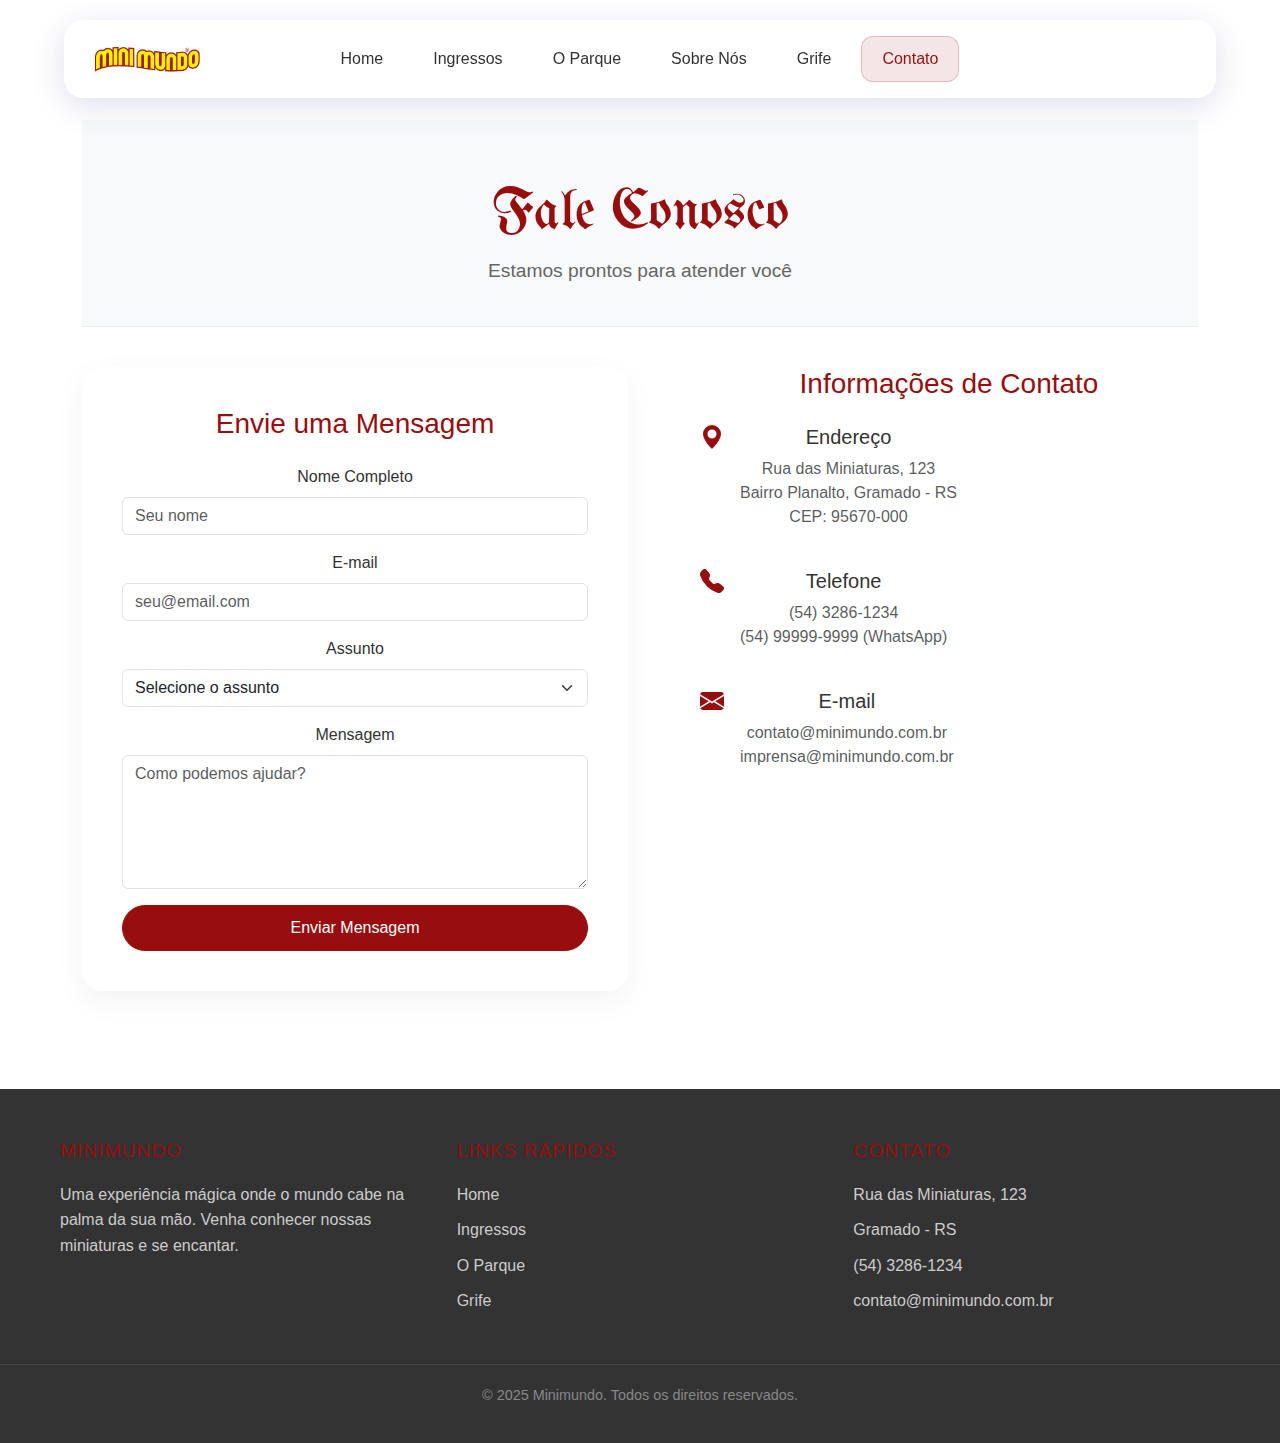
<file: contato.html>
﻿<!DOCTYPE html>
<html lang="pt-BR">
<head>
    <meta charset="UTF-8">
    <meta name="viewport" content="width=device-width, initial-scale=1.0">
    <title>Contato - Minimundo</title>
    <link href="https://cdn.jsdelivr.net/npm/bootstrap@5.3.3/dist/css/bootstrap.min.css" rel="stylesheet" integrity="sha384-QWTKZyjpPEjISv5WaRU9OFeRpok6YctnYmDr5pNlyT2bRjXh0JMhjY6hW+ALEwIH" crossorigin="anonymous">
    <link href="https://fonts.googleapis.com/css2?family=Old+Standard+TT:ital,wght@0,400;0,700;1,400&family=UnifrakturMaguntia&display=swap" rel="stylesheet">
    <link rel="stylesheet" href="styles.css">
</head>
<body>
    <main class="main-content container">
        <div class="page-header">
            <h1>Fale Conosco</h1>
            <p>Estamos prontos para atender você</p>
        </div>

        <div class="row">
            <div class="col-lg-6 mb-5">
                <div class="contact-form-container">
                    <h3 class="mb-4" style="color: #980E0E;">Envie uma Mensagem</h3>
                    <form>
                        <div class="mb-3">
                            <label for="nome" class="form-label">Nome Completo</label>
                            <input type="text" class="form-control" id="nome" placeholder="Seu nome">
                        </div>
                        <div class="mb-3">
                            <label for="email" class="form-label">E-mail</label>
                            <input type="email" class="form-control" id="email" placeholder="seu@email.com">
                        </div>
                        <div class="mb-3">
                            <label for="assunto" class="form-label">Assunto</label>
                            <select class="form-select" id="assunto">
                                <option selected>Selecione o assunto</option>
                                <option value="duvidas">Dúvidas Gerais</option>
                                <option value="ingressos">Ingressos</option>
                                <option value="excursoes">Excursões Escolares</option>
                                <option value="imprensa">Imprensa</option>
                            </select>
                        </div>
                        <div class="mb-3">
                            <label for="mensagem" class="form-label">Mensagem</label>
                            <textarea class="form-control" id="mensagem" rows="5" placeholder="Como podemos ajudar?"></textarea>
                        </div>
                        <button type="submit" class="btn btn-primary-custom w-100">Enviar Mensagem</button>
                    </form>
                </div>
            </div>

            <div class="col-lg-6">
                <div class="ps-lg-5">
                    <h3 class="mb-4" style="color: #980E0E;">Informações de Contato</h3>
                    
                    <div class="d-flex mb-4">
                        <div class="me-3">
                            <svg xmlns="http://www.w3.org/2000/svg" width="24" height="24" fill="#980E0E" class="bi bi-geo-alt-fill" viewBox="0 0 16 16">
                                <path d="M8 16s6-5.686 6-10A6 6 0 0 0 2 6c0 4.314 6 10 6 10zm0-7a3 3 0 1 1 0-6 3 3 0 0 1 0 6z"/>
                            </svg>
                        </div>
                        <div>
                            <h5>Endereço</h5>
                            <p class="text-muted">Rua das Miniaturas, 123<br>Bairro Planalto, Gramado - RS<br>CEP: 95670-000</p>
                        </div>
                    </div>

                    <div class="d-flex mb-4">
                        <div class="me-3">
                            <svg xmlns="http://www.w3.org/2000/svg" width="24" height="24" fill="#980E0E" class="bi bi-telephone-fill" viewBox="0 0 16 16">
                                <path fill-rule="evenodd" d="M1.885.511a1.745 1.745 0 0 1 2.61.163L6.29 2.98c.329.423.445.974.315 1.494l-.547 2.19a.678.678 0 0 0 .178.643l2.457 2.457a.678.678 0 0 0 .644.178l2.189-.547a1.745 1.745 0 0 1 1.494.315l2.306 1.794c.829.645.905 1.87.163 2.611l-1.034 1.034c-.74.74-1.846 1.065-2.877.702a18.634 18.634 0 0 1-7.01-4.42 18.634 18.634 0 0 1-4.42-7.009c-.362-1.03-.037-2.137.703-2.877L1.885.511z"/>
                            </svg>
                        </div>
                        <div>
                            <h5>Telefone</h5>
                            <p class="text-muted">(54) 3286-1234<br>(54) 99999-9999 (WhatsApp)</p>
                        </div>
                    </div>

                    <div class="d-flex mb-4">
                        <div class="me-3">
                            <svg xmlns="http://www.w3.org/2000/svg" width="24" height="24" fill="#980E0E" class="bi bi-envelope-fill" viewBox="0 0 16 16">
                                <path d="M.05 3.555A2 2 0 0 1 2 2h12a2 2 0 0 1 1.95 1.555L8 8.414.05 3.555zM0 4.697v7.104l5.803-3.558L0 4.697zM6.761 8.83l-6.57 4.027A2 2 0 0 0 2 14h12a2 2 0 0 0 1.808-1.144l-6.57-4.027L8 9.586l-1.239-.757zm3.436-.586L16 11.801V4.697l-5.803 3.546z"/>
                            </svg>
                        </div>
                        <div>
                            <h5>E-mail</h5>
                            <p class="text-muted">contato@minimundo.com.br<br>imprensa@minimundo.com.br</p>
                        </div>
                    </div>
                </div>
            </div>
        </div>
    </main>

    <script src="https://cdn.jsdelivr.net/npm/bootstrap@5.3.3/dist/js/bootstrap.bundle.min.js" integrity="sha384-YvpcrYf0tY3lHB60NNkmXc5s9fDVZLESaAA55NDzOxhy9GkcIdslK1eN7N6jIeHz" crossorigin="anonymous"></script>
    <script src="script.js"></script>
</body>
</html>
</file>
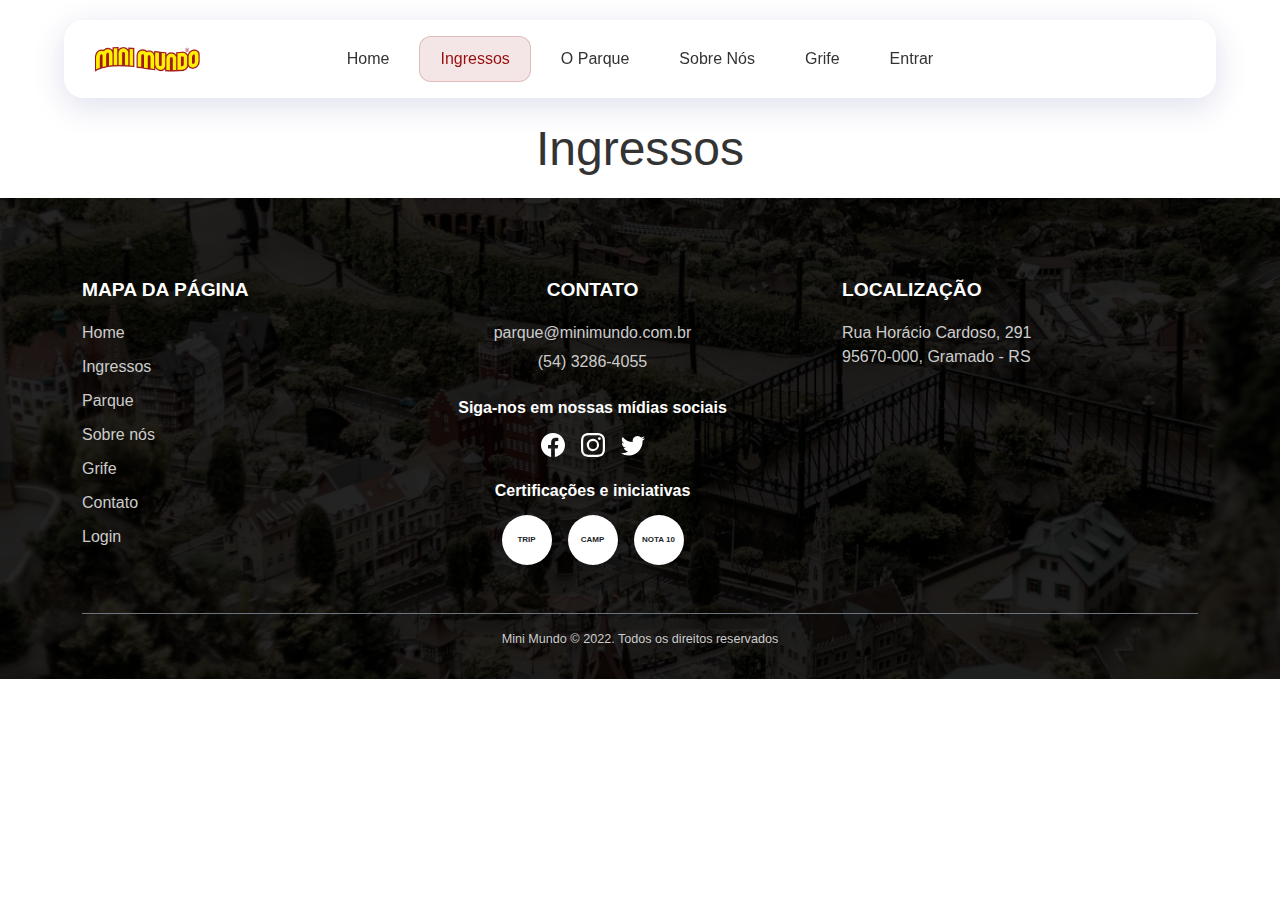
<file: ingressos.html>
﻿<!DOCTYPE html>
<html lang="pt-BR">
<head>
    <meta charset="UTF-8">
    <meta name="viewport" content="width=device-width, initial-scale=1.0">
    <title>Ingressos - Minimundo</title>
    <link href="https://cdn.jsdelivr.net/npm/bootstrap@5.3.3/dist/css/bootstrap.min.css" rel="stylesheet" integrity="sha384-QWTKZyjpPEjISv5WaRU9OFeRpok6YctnYmDr5pNlyT2bRjXh0JMhjY6hW+ALEwIH" crossorigin="anonymous">
    <link rel="stylesheet" href="styles.css">
</head>
<body>
    <main class="main-content container">
        <h1>Ingressos</h1>
    </main>

    <script src="https://cdn.jsdelivr.net/npm/bootstrap@5.3.3/dist/js/bootstrap.bundle.min.js" integrity="sha384-YvpcrYf0tY3lHB60NNkmXc5s9fDVZLESaAA55NDzOxhy9GkcIdslK1eN7N6jIeHz" crossorigin="anonymous"></script>
    <script src="./script/script.js"></script>
</body>
</html>
</file>
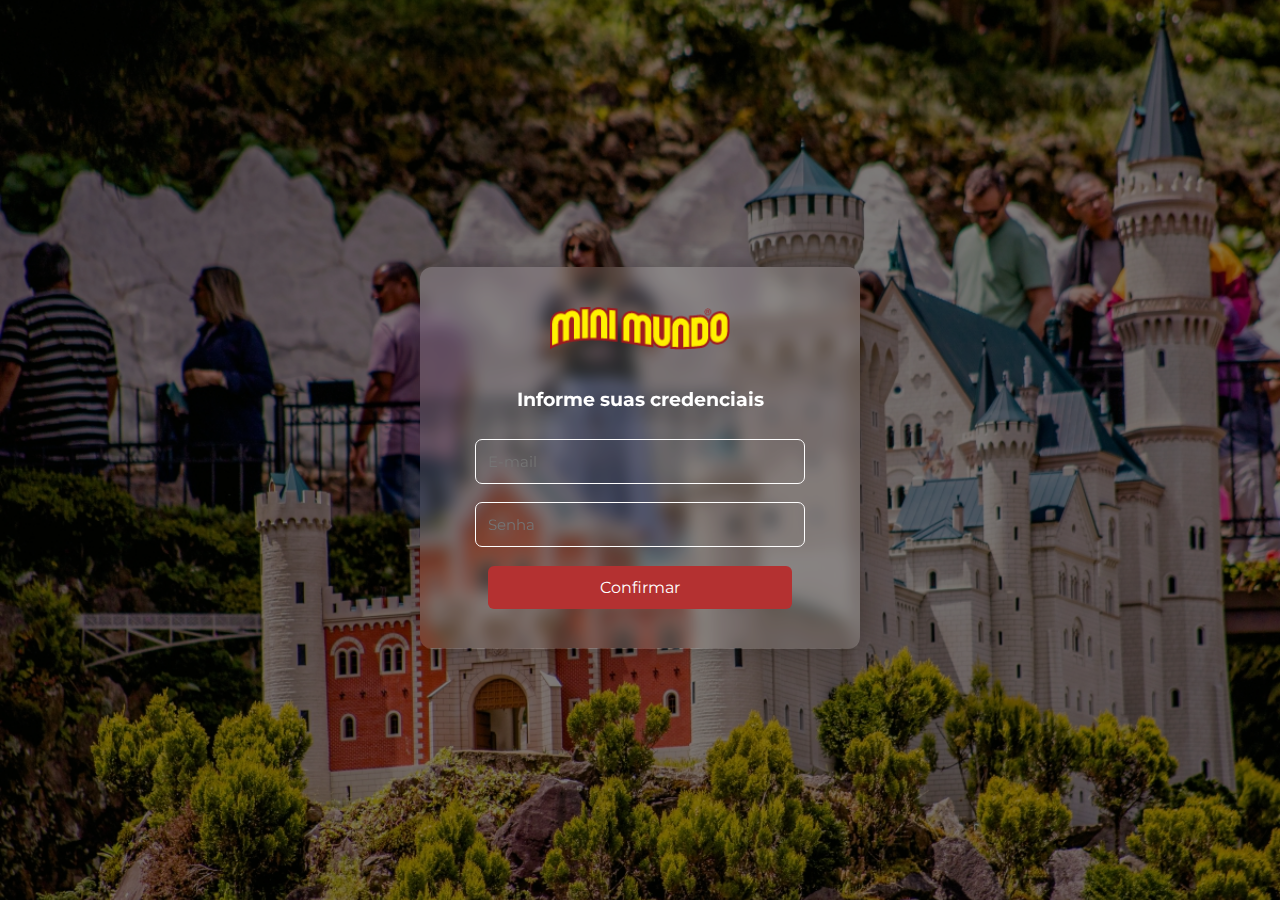
<file: login.html>
<!DOCTYPE html>
<html lang="pt-BR">
<head>
    <meta charset="UTF-8" />
    <meta name="viewport" content="width=device-width, initial-scale=1.0" />

    <link rel="preconnect" href="https://fonts.googleapis.com">
    <link rel="preconnect" href="https://fonts.gstatic.com" crossorigin>
    <link href="https://fonts.googleapis.com/css2?family=Montserrat:ital,wght@0,100..900;1,100..900&display=swap" rel="stylesheet">

    <title>Login - Mini Mundo</title>
    <link rel="stylesheet" href="./styles/loginstyles.css" />
</head>
<body>
    <div class="bg"></div>

    <div class="login-container">
        <div class="login-box">
            <img src="./assets/logo.png" alt="Mini Mundo" class="logo">

            <h3>Informe suas credenciais</h3>

            <form id="loginForm">
                <input type="email" id="email" placeholder="E-mail" required />
                <input type="password" id="senha" placeholder="Senha" required />

                <button type="submit">Confirmar</button>
            </form>
        </div>
    </div>

    <script src="./script/loginscript.js"></script>
</body>
</html>
</file>
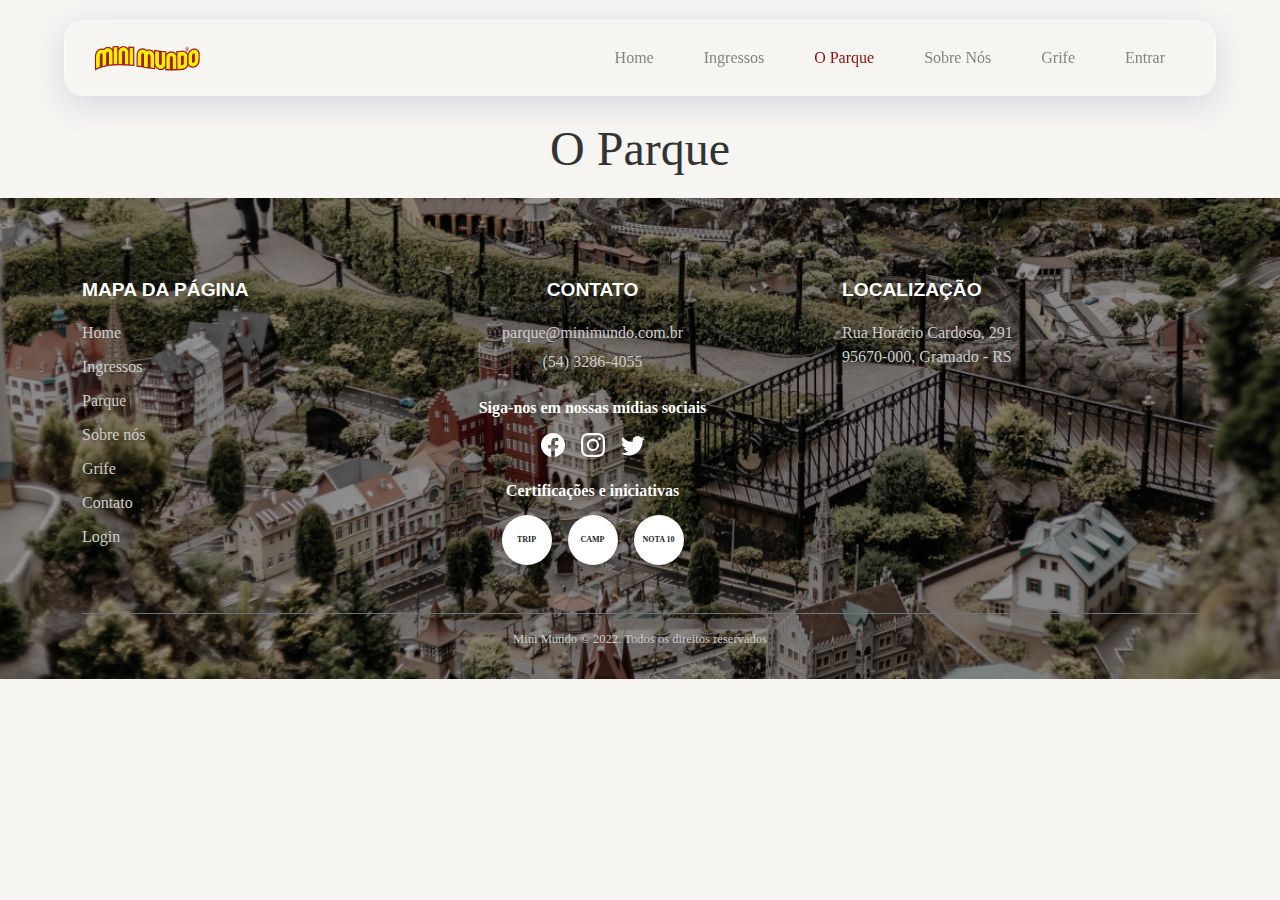
<file: parque.html>
﻿<!DOCTYPE html>
<html lang="pt-BR">
<head>
    <meta charset="UTF-8">
    <meta name="viewport" content="width=device-width, initial-scale=1.0">
    <title>O Parque - Minimundo</title>
    <link href="https://cdn.jsdelivr.net/npm/bootstrap@5.3.3/dist/css/bootstrap.min.css" rel="stylesheet" integrity="sha384-QWTKZyjpPEjISv5WaRU9OFeRpok6YctnYmDr5pNlyT2bRjXh0JMhjY6hW+ALEwIH" crossorigin="anonymous">
    <link rel="stylesheet" href="./styles/styles.css">
</head>
<body>
    <main class="main-content container">
        <h1>O Parque</h1>
    </main>

    <script src="https://cdn.jsdelivr.net/npm/bootstrap@5.3.3/dist/js/bootstrap.bundle.min.js" integrity="sha384-YvpcrYf0tY3lHB60NNkmXc5s9fDVZLESaAA55NDzOxhy9GkcIdslK1eN7N6jIeHz" crossorigin="anonymous"></script>
    <script src="./script/script.js"></script>
</body>
</html>
</file>
<file: styles.css>
* {
    margin: 0;
    padding: 0;
    box-sizing: border-box;
}

body {
    font-family: 'Segoe UI', Tahoma, Geneva, Verdana, sans-serif;
    min-height: 100vh;
    background: #ffffff;
    color: #333;
}

/* Navbar flutuante com efeito vítreo */
.navbar {
    position: fixed;
    top: 20px;
    left: 50%;
    transform: translateX(-50%);
    width: 90%;
    max-width: 1200px;
    z-index: 1000;
    
    /* Efeito vítreo (glassmorphism) */
    background: rgba(255, 255, 255, 0.7);
    backdrop-filter: blur(10px);
    -webkit-backdrop-filter: blur(10px);
    
    /* Bordas arredondadas */
    border-radius: 20px;
    border: 1px solid rgba(255, 255, 255, 0.5);
    
    /* Sombra suave */
    box-shadow: 0 8px 32px 0 rgba(31, 38, 135, 0.15);
    
    padding: 15px 30px;
}

.nav-content {
    /* Grid layout para centralizar o menu */
    display: grid;
    grid-template-columns: 1fr auto 1fr;
    align-items: center;
    width: 100%;
}

.nav-logo {
    display: flex;
    align-items: center;
    text-decoration: none;
    justify-self: start;
}

.nav-logo img {
    height: 25px;
    width: auto;
}

.nav-menu {
    grid-column: 2;
    display: flex;
    list-style: none;
    gap: 10px;
    margin: 0;
    padding: 0;
    align-items: center;
}

.nav-menu li a {
    display: block;
    padding: 10px 20px;
    color: #333;
    text-decoration: none;
    border-radius: 12px;
    transition: all 0.3s ease;
    font-weight: 500;
}

/* Hover vermelho vinho */
.nav-menu li a:hover {
    background: transparent;
    color: #980E0E; /* Vermelho vinho vibrante */
    text-shadow: 0 0 1px rgba(152, 14, 14, 0.2);
    transform: translateY(-2px);
}

.nav-menu li a.active {
    background: rgba(152, 14, 14, 0.1);
    color: #980E0E;
    border: 1px solid rgba(152, 14, 14, 0.2);
}

/* Hero Section para Home - Gradiente */
.hero-background {
    height: 100vh;
    width: 100%;
    background: linear-gradient(to bottom, rgba(255,255,255,0) 60%, #ffffff 100%), url('assets/palacio.png');
    background-size: cover;
    background-position: center;
    position: absolute;
    top: 0;
    left: 0;
    z-index: -1;
}

/* Conteúdo principal */
.main-content {
    padding-top: 120px;
    text-align: center;
    color: #333;
}

.main-content h1 {
    font-size: 48px;
    margin-bottom: 20px;
}

/* Seções da Home */
.home-content {
    position: relative;
    margin-top: 100vh;
    width: 100%;
    z-index: 1;
}

.white-spacer {
    height: 50vh;
    background-color: #ffffff;
    width: 100%;
    display: flex;
    justify-content: center;
    align-items: center;
}

.history-content {
    display: flex;
    flex-direction: column;
    align-items: center;
    gap: 20px;
    text-align: center;
}

.history-title {
    color: #980E0E;
    font-size: 18px;
    font-weight: bold;
    letter-spacing: 1px;
}

.history-image {
    max-width: 450px;
    height: auto;
}

.cta-button {
    background-color: #980E0E;
    color: white;
    padding: 10px 20px;
    border-radius: 15px;
    text-decoration: none;
    font-weight: bold;
    font-family: 'Times New Roman', Times, serif;
    transition: transform 0.3s ease, box-shadow 0.3s ease;
}

.cta-button:hover {
    transform: translateY(-2px);
    box-shadow: 0 4px 10px rgba(152, 14, 14, 0.3);
    color: white;
}

.wine-section {
    height: 50vh;
    background-color: #980E0E;
    width: 100%;
    display: flex;
    justify-content: center;
    align-items: center;
}

.attractions-content {
    display: flex;
    flex-direction: column;
    align-items: center;
    gap: 20px;
    width: 100%;
    max-width: 800px;
    padding: 0 20px;
}

.attractions-title {
    color: white;
    font-size: 24px;
    font-weight: bold;
    text-transform: uppercase;
    letter-spacing: 1px;
    text-align: center;
    margin-bottom: 20px;
}

/* Swiper Customization */
.swiper {
    width: 100%;
    padding-top: 20px;
    padding-bottom: 20px;
}

.swiper-slide {
    background-position: center;
    background-size: cover;
    width: 300px;
    height: 300px;
}

.swiper-slide img {
    display: block;
    width: 100%;
    height: 100%;
    object-fit: cover;
    border-radius: 15px;
}

/* Seção Jornal */
.newspaper-section {
    background-color: #ffffff;
    padding: 80px 0;
    width: 100%;
    display: flex;
    justify-content: center;
}

.newspaper-content {
    width: 100%;
    max-width: 1000px;
    padding: 0 30px;
    display: flex;
    justify-content: space-between;
    align-items: center;
    gap: 50px;
}

.newspaper-left {
    display: flex;
    flex-direction: column;
    align-items: flex-start;
    max-width: 50%;
    gap: 20px;
}

.newspaper-right {
    position: relative;
    width: 300px;
    height: 400px;
}

.newspaper-img {
    position: absolute;
    width: 100%;
    height: auto;
    box-shadow: 0 10px 20px rgba(0,0,0,0.2);
    border-radius: 5px;
    transition: transform 0.3s ease;
}

.img-1 {
    top: 0;
    left: 0;
    z-index: 1;
    transform: rotate(-5deg);
}

.img-2 {
    top: 20px;
    left: 20px;
    z-index: 2;
    transform: rotate(0deg);
}

.img-3 {
    top: 40px;
    left: 40px;
    z-index: 3;
    transform: rotate(5deg);
}

.newspaper-right:hover .img-1 {
    transform: rotate(-15deg) translateX(-20px);
}

.newspaper-right:hover .img-3 {
    transform: rotate(15deg) translateX(20px);
}

.newspaper-title {
    color: #000000;
    font-family: 'UnifrakturMaguntia', cursive;
    font-size: 48px;
    font-weight: normal;
    margin-bottom: 0;
    letter-spacing: 2px;
}

.newspaper-text {
    color: #000000;
    font-family: 'Old Standard TT', serif;
    font-size: 22px;
    line-height: 1.6;
}

/* Responsivo */
@media (max-width: 768px) {
    .newspaper-content {
        flex-direction: column;
        text-align: center;
    }
    
    .newspaper-left {
        align-items: center;
        max-width: 100%;
        margin-bottom: 50px;
    }
    
    .newspaper-right {
        width: 250px;
        height: 350px;
    }
    .navbar {
        width: 95%;
        padding: 10px 15px;
    }
    
    .nav-content {
        display: flex;
        flex-direction: column;
        gap: 15px;
    }
    
    .nav-menu {
        flex-wrap: wrap;
        justify-content: center;
        gap: 8px;
    }
    
    .nav-menu li a {
        padding: 8px 15px;
        font-size: 14px;
    }
    
    .main-content h1 {
        font-size: 32px;
    }
}

/* Footer */
.footer {
    background-color: #333;
    color: white;
    padding: 50px 0 20px;
    margin-top: 50px;
}

.footer-content {
    display: grid;
    grid-template-columns: repeat(auto-fit, minmax(250px, 1fr));
    gap: 30px;
    max-width: 1200px;
    margin: 0 auto;
    padding: 0 20px;
}

.footer-section h3 {
    color: #980E0E;
    margin-bottom: 20px;
    font-size: 1.2rem;
    text-transform: uppercase;
    letter-spacing: 1px;
}

.footer-section p, .footer-section a {
    color: #ccc;
    text-decoration: none;
    line-height: 1.6;
    display: block;
    margin-bottom: 10px;
    transition: color 0.3s;
}

.footer-section a:hover {
    color: #980E0E;
}

.footer-bottom {
    text-align: center;
    margin-top: 40px;
    padding-top: 20px;
    border-top: 1px solid #444;
    color: #888;
    font-size: 0.9rem;
}

/* Page Headers */
.page-header {
    background-color: #f8f9fa;
    padding: 60px 0 40px;
    margin-bottom: 40px;
    text-align: center;
    border-bottom: 1px solid #e9ecef;
}

.page-header h1 {
    color: #980E0E;
    font-family: 'UnifrakturMaguntia', cursive;
    font-size: 3.5rem;
    margin-bottom: 10px;
}

.page-header p {
    color: #666;
    font-size: 1.2rem;
    max-width: 600px;
    margin: 0 auto;
}

/* Cards Customizados */
.custom-card {
    border: none;
    border-radius: 15px;
    box-shadow: 0 5px 15px rgba(0,0,0,0.05);
    transition: transform 0.3s, box-shadow 0.3s;
    overflow: hidden;
    height: 100%;
    background: white;
}

.custom-card:hover {
    transform: translateY(-5px);
    box-shadow: 0 10px 25px rgba(0,0,0,0.1);
}

.custom-card img {
    height: 200px;
    object-fit: cover;
    width: 100%;
}

.card-body {
    padding: 25px;
}

.card-title {
    color: #333;
    font-weight: bold;
    margin-bottom: 15px;
}

.price-tag {
    color: #980E0E;
    font-size: 2rem;
    font-weight: bold;
    margin: 15px 0;
}

/* Grid de Produtos */
.product-grid {
    display: grid;
    grid-template-columns: repeat(auto-fill, minmax(250px, 1fr));
    gap: 30px;
    margin-bottom: 50px;
}

/* Formulário de Contato */
.contact-form-container {
    background: white;
    padding: 40px;
    border-radius: 20px;
    box-shadow: 0 10px 30px rgba(0,0,0,0.05);
}

.form-control:focus {
    border-color: #980E0E;
    box-shadow: 0 0 0 0.25rem rgba(152, 14, 14, 0.25);
}

.btn-primary-custom {
    background-color: #980E0E;
    border-color: #980E0E;
    color: white;
    padding: 10px 30px;
    border-radius: 25px;
    transition: all 0.3s;
}

.btn-primary-custom:hover {
    background-color: #7a0b0b;
    border-color: #7a0b0b;
    transform: translateY(-2px);
}

/* Stats Section */
.stat-item {
    padding: 20px;
    transition: transform 0.3s ease;
}

.stat-item:hover {
    transform: translateY(-5px);
}

/* Accordion Customization */
.accordion-button:not(.collapsed) {
    color: #980E0E;
    background-color: rgba(152, 14, 14, 0.05);
    box-shadow: inset 0 -1px 0 rgba(0,0,0,.125);
}

.accordion-button:focus {
    border-color: #980E0E;
    box-shadow: 0 0 0 0.25rem rgba(152, 14, 14, 0.25);
}

/* Testimonials */
.testimonials-section .card {
    transition: transform 0.3s ease, box-shadow 0.3s ease;
}

.testimonials-section .card:hover {
    transform: translateY(-5px);
    box-shadow: 0 10px 20px rgba(0,0,0,0.1) !important;
}

/* Signup Section */
.signup-section {
    background: linear-gradient(rgba(0,0,0,0.3), rgba(0,0,0,0.3)), url('assets/parque.png');
    background-size: cover;
    background-position: center;
    padding: 100px 0;
    position: relative;
}

.signup-title {
    font-family: 'Old Standard TT', serif;
    font-weight: 700;
    font-size: 3rem;
    text-shadow: 2px 2px 4px rgba(0,0,0,0.5);
}

.signup-card {
    background: rgba(255, 255, 255, 0.1);
    backdrop-filter: blur(10px);
    -webkit-backdrop-filter: blur(10px);
    border: 1px solid rgba(255, 255, 255, 0.2);
    border-radius: 20px;
    padding: 40px;
    max-width: 400px;
    margin: 0 auto;
    box-shadow: 0 8px 32px 0 rgba(0, 0, 0, 0.37);
}

.signup-input {
    background: rgba(255, 255, 255, 0.2);
    border: 1px solid rgba(255, 255, 255, 0.3);
    color: white;
    border-radius: 10px;
    padding: 12px;
}

.signup-input::placeholder {
    color: rgba(255, 255, 255, 0.8);
}

.signup-input:focus {
    background: rgba(255, 255, 255, 0.3);
    color: white;
    border-color: white;
    box-shadow: none;
}

.btn-signup {
    background-color: #980E0E;
    color: white;
    padding: 10px 40px;
    border-radius: 25px;
    font-weight: bold;
    border: none;
    transition: all 0.3s ease;
}

.btn-signup:hover {
    background-color: #7a0b0b;
    transform: scale(1.05);
    color: white;
}

/* Programe-se Section */
.plan-visit-section {
    background-color: #ffffff;
}

.visit-card {
    position: relative;
    height: 300px;
    border-radius: 15px;
    overflow: hidden;
    box-shadow: 0 10px 20px rgba(0,0,0,0.1);
    cursor: pointer;
}

.visit-card-bg {
    width: 100%;
    height: 100%;
    object-fit: cover;
    transition: transform 0.5s ease;
}

.visit-card:hover .visit-card-bg {
    transform: scale(1.1);
}

.visit-card-overlay {
    position: absolute;
    top: 0;
    left: 0;
    width: 100%;
    height: 100%;
    background: rgba(0, 0, 0, 0.5);
    display: flex;
    flex-direction: column;
    justify-content: center;
    align-items: center;
    color: white;
    text-align: center;
    padding: 20px;
    transition: background 0.3s ease;
}

.visit-card:hover .visit-card-overlay {
    background: rgba(0, 0, 0, 0.6);
}

.visit-card h4 {
    font-size: 1.5rem;
    font-weight: bold;
    margin-bottom: 10px;
}

.visit-card p {
    font-size: 1rem;
    line-height: 1.5;
}

/* New Footer Styles */
.footer-new {
    position: relative;
    color: white;
    padding: 80px 0 30px;
    margin-top: 0;
    overflow: hidden;
}

.footer-bg-image {
    position: absolute;
    top: 0;
    left: 0;
    width: 100%;
    height: 100%;
    background-size: cover;
    background-position: center;
    z-index: 0;
    filter: grayscale(50%);
}

.footer-overlay {
    position: absolute;
    top: 0;
    left: 0;
    width: 100%;
    height: 100%;
    background: rgba(0, 0, 0, 0.85);
    z-index: 1;
}

.footer-container {
    position: relative;
    z-index: 2;
}

.footer-title {
    color: white;
    font-family: 'Segoe UI', sans-serif;
    font-weight: bold;
    font-size: 1.2rem;
    margin-bottom: 20px;
    text-transform: uppercase;
}

.footer-links li {
    margin-bottom: 10px;
}

.footer-links a {
    color: #ccc;
    text-decoration: none;
    transition: color 0.3s;
}

.footer-links a:hover {
    color: white;
    text-decoration: underline;
}

.footer-text {
    color: #ccc;
    margin-bottom: 5px;
}

.footer-subtitle {
    font-size: 1rem;
    font-weight: bold;
    margin-bottom: 15px;
    color: white;
}

.social-icon {
    color: white;
    transition: color 0.3s, transform 0.3s;
}

.social-icon:hover {
    color: #ccc;
    transform: translateY(-3px);
}

.cert-circle {
    box-shadow: 0 2px 5px rgba(0,0,0,0.2);
}

/* Wizard Styles for Ingressos */
.wizard-container {
    background-color: #f9f9f9;
    border-radius: 20px;
    padding: 40px;
    box-shadow: 0 10px 30px rgba(0,0,0,0.05);
    margin-bottom: 50px;
}

.wizard-progress {
    display: flex;
    justify-content: space-between;
    align-items: center;
    position: relative;
    margin-bottom: 50px;
    max-width: 600px;
    margin-left: auto;
    margin-right: auto;
}

.progress-line {
    position: absolute;
    top: 50%;
    left: 0;
    width: 100%;
    height: 4px;
    background-color: #e0e0e0;
    z-index: 0;
    transform: translateY(-50%);
}

.progress-line-fill {
    position: absolute;
    top: 50%;
    left: 0;
    height: 4px;
    background-color: #980E0E;
    z-index: 0;
    transform: translateY(-50%);
    transition: width 0.3s ease;
}

.progress-step {
    width: 50px;
    height: 50px;
    border-radius: 50%;
    background-color: #e0e0e0;
    display: flex;
    justify-content: center;
    align-items: center;
    z-index: 1;
    color: white;
    font-size: 1.2rem;
    transition: background-color 0.3s ease;
}

.progress-step.active {
    background-color: #980E0E;
}

.progress-step.completed {
    background-color: #d68c8c; /* Lighter red for completed steps if desired, or keep same */
}

.wizard-step {
    display: none;
    animation: fadeIn 0.5s;
}

.wizard-step.active {
    display: block;
}

@keyframes fadeIn {
    from { opacity: 0; transform: translateY(10px); }
    to { opacity: 1; transform: translateY(0); }
}

/* Calendar Styles */
.calendar-header {
    color: #980E0E;
    font-weight: bold;
    font-size: 1.2rem;
    margin-bottom: 20px;
    text-align: center;
}

.calendar-grid {
    display: grid;
    grid-template-columns: repeat(7, 1fr);
    gap: 10px;
    max-width: 600px;
    margin: 0 auto;
}

.calendar-day-header {
    text-align: center;
    font-weight: bold;
    color: #980E0E;
    margin-bottom: 10px;
}

.calendar-day {
    aspect-ratio: 1;
    border-radius: 50%;
    background-color: #e0e0e0;
    display: flex;
    justify-content: center;
    align-items: center;
    cursor: pointer;
    transition: all 0.2s;
    font-weight: bold;
    color: #555;
}

.calendar-day:hover:not(.disabled) {
    background-color: #d68c8c;
    color: white;
}

.calendar-day.selected {
    background-color: #980E0E;
    color: white;
    transform: scale(1.1);
}

.calendar-day.disabled {
    opacity: 0.3;
    cursor: not-allowed;
}

.calendar-legend {
    display: flex;
    justify-content: center;
    gap: 20px;
    margin-top: 30px;
    font-size: 0.9rem;
    color: #666;
}

.legend-item {
    display: flex;
    align-items: center;
    gap: 8px;
}

.legend-color {
    width: 15px;
    height: 15px;
    border-radius: 50%;
}

/* Time Selection Styles */
.time-grid {
    display: grid;
    grid-template-columns: repeat(auto-fill, minmax(120px, 1fr));
    gap: 20px;
    max-width: 600px;
    margin: 0 auto;
}

.time-slot {
    background-color: #d68c8c;
    color: white;
    border: none;
    padding: 15px;
    border-radius: 10px;
    font-weight: bold;
    cursor: pointer;
    transition: all 0.2s;
}

.time-slot:hover {
    background-color: #b54e4e;
}

.time-slot.selected {
    background-color: #980E0E;
    transform: scale(1.05);
    box-shadow: 0 5px 15px rgba(152, 14, 14, 0.3);
}

/* Ticket Selection Styles */
.ticket-list {
    max-width: 600px;
    margin: 0 auto;
    display: flex;
    flex-direction: column;
    gap: 15px;
}

.ticket-option {
    display: flex;
    justify-content: space-between;
    align-items: center;
    padding: 20px;
    background-color: #f8f9fa;
    border: 1px solid #e0e0e0;
    border-radius: 10px;
    cursor: pointer;
    transition: all 0.2s;
}

.ticket-option:hover {
    border-color: #980E0E;
    background-color: rgba(152, 14, 14, 0.05);
}

.ticket-option.selected {
    background-color: #980E0E;
    color: white;
    border-color: #980E0E;
}

.ticket-price {
    font-weight: bold;
    font-size: 1.1rem;
}

/* Wizard Buttons */
.wizard-buttons {
    display: flex;
    justify-content: center;
    gap: 20px;
    margin-top: 50px;
}

.btn-wizard {
    padding: 10px 40px;
    border-radius: 25px;
    font-weight: bold;
    border: none;
    transition: all 0.3s;
}

.btn-back {
    background-color: #d68c8c;
    color: white;
}

.btn-back:hover {
    background-color: #b54e4e;
    color: white;
}

.btn-confirm {
    background-color: #d68c8c;
    color: white;
}

.btn-confirm:hover {
    background-color: #980E0E;
    color: white;
}
</file>
<file: styles/loginstyles.css>
/* Fundo */
.bg {
    position: fixed;
    top: 0;
    left: 0;
    width: 100%;
    height: 100%;
    background-image: url("../assets/neuschwanstein.jpg");
    background-size: cover;
    background-position: center;
    filter: brightness(0.55);
    z-index: -1;
}

/* Centralização */
.login-container {
    width: 100%;
    height: 100vh;
    display: flex;
    align-items: center;
    justify-content: center;
}

/* Caixa */
.login-box {
    width: 380px;
    padding: 40px 30px;
    background: rgba(255, 255, 255, 0.15);
    backdrop-filter: blur(8px);
    border-radius: 12px;
    text-align: center;
    color: white;
    box-shadow: 0 0 25px rgba(0, 0, 0, 0.25);
    font-family: 'Montserrat';
}

/* Logo */
.logo {
    width: 180px;
    margin-bottom: 15px;
}

/* Inputs */
input {
    width: 80%;
    padding: 12px;
    margin: 10px 0;
    border-radius: 6px;
    background: none;
    border: none;
    color: white;
    outline: 1px solid white;
    font-size: 15px;
    font-family: 'Montserrat';
}

/* Botão */
button {
    width: 80%;
    padding: 12px;
    border: none;
    border-radius: 6px;
    background-color: #b43131;
    color: #fff;
    font-size: 16px;
    cursor: pointer;
    margin-top: 10px;
    transition: 0.3s;
    font-family: 'Montserrat';
}

button:hover {
    background-color: #992828;
}
</file>
<file: styles/styles.css>
* {
    margin: 0;
    padding: 0;
    box-sizing: border-box;
}

body {
    font-family: 'Segoe UI', Tahoma, Geneva, Verdana, sans-serif;
    min-height: 100vh;
    background-color: #F6F5F2;
    color: #333;
    font-family: 'Montserrat';
}

.navbar {
    position: fixed;
    top: 20px;
    left: 50%;
    transform: translateX(-50%);
    width: 90%;
    max-width: 1200px;
    z-index: 1000;
    
    backdrop-filter: blur(100px);
    -webkit-backdrop-filter: blur(100px);
    
    border-radius: 20px;
    border: 1px solid rgba(255, 255, 255, 0.5);
    
    box-shadow: 0 8px 32px 0 rgba(31, 38, 135, 0.15);
    
    padding: 15px 30px;
}

.nav-content {
    display: flex;
    justify-content: space-around;
    align-items: center;
    width: 100%;
}

.nav-logo {
    display: flex;
    flex: 2;
    align-items: center;
    text-decoration: none;
    justify-self: start;
}

.nav-logo img {
    height: 25px;
    width: auto;
}

.nav-menu {
    grid-column: 2;
    display: flex;
    list-style: none;
    gap: 10px;
    margin: 0;
    padding: 0;
}

.nav-menu li a {
    display: block;
    padding: 10px 20px;
    color: #848484;
    text-decoration: none;
    border-radius: 12px;
    transition: all 0.3s ease;
    font-weight: 500;
}

.nav-menu li a:hover {
    background: transparent;
    color: #980e0ec5;
    text-shadow: 0 0 1px rgba(152, 14, 14, 0.2);
}

.nav-menu li a.active {
    color: #980E0E;
}

.hero-background {
    height: 100vh;
    width: 100%;
    background-size: cover;
    background-position: center;
    position: absolute;
    top: 0;
    left: 0;
    z-index: -1;
}
.video-element{
    width: 100%;
}

.main-content {
    padding-top: 120px;
    text-align: center;
    color: #333;
}

.main-content h1 {
    font-size: 48px;
    margin-bottom: 20px;
}

/* Seções da Home */
.home-content {
    position: relative;
    margin-top: 100vh;
    width: 100%;
    z-index: 1;
}

.white-spacer {
    padding: 10vh 0;
    background-color: #F6F5F2;
    width: 100%;
    display: flex;
    justify-content: center;
    align-items: center;
}

.history-content {
    display: flex;
    flex-direction: column;
    align-items: center;
    gap: 20px;
    text-align: center;
}

.history-title {
    color: #980E0E;
    font-size: 18px;
    font-weight: bold;
    letter-spacing: 1px;
}

.history-image {
    max-width: 450px;
    height: auto;
}

.cta-button {
    background-color: #980E0E;
    color: white;
    padding: 10px 20px;
    border-radius: 15px;
    text-decoration: none;
    font-weight: bold;
    font-family: 'Times New Roman', Times, serif;
    transition: transform 0.3s ease, box-shadow 0.3s ease;
}

.cta-button:hover {
    transform: translateY(-2px);
    box-shadow: 0 4px 10px rgba(152, 14, 14, 0.3);
    color: white;
}

.simple-carousel {
    position: relative;
    width: 100%;
    max-width: 850px;
    margin: 0 auto;
    display: flex;
    align-items: center;
    gap: 15px;
}

.carousel-track {
    width: 100%;
    overflow: hidden;
    border-radius: 15px;
}

.carousel-track img {
    width: 100%;
    height: 350px;
    object-fit: cover;
    border-radius: 15px;
    transition: opacity 0.3s ease;
}

.carousel-btn {
    background-color: rgba(152, 14, 14, 0.7);
    color: white;
    border: none;
    font-size: 28px;
    cursor: pointer;
    border-radius: 50%;
    width: 45px;
    height: 45px;
    display: flex;
    justify-content: center;
    align-items: center;
    transition: background 0.3s ease, transform 0.2s ease;
}

.carousel-btn:hover {
    background-color: #980E0E;
    transform: scale(1.1);
}

.carousel-item {
    display: none;
}

.carousel-item.active {
    display: block;
}

/* Responsivo */
@media (max-width: 768px) {
    .carousel-track img {
        height: 230px;
    }

    .carousel-btn {
        width: 38px;
        height: 38px;
        font-size: 22px;
    }
}

.wine-section {
    padding: 5vh 0;
    background-color: #980E0E;
    width: 100%;
    display: flex;
    justify-content: center;
    align-items: center;
}

.attractions-content {
    display: flex;
    flex-direction: column;
    align-items: center;
    gap: 20px;
    width: 100%;
    max-width: 800px;
    padding: 0 20px;
}

.attractions-title {
    color: white;
    font-size: 24px;
    font-weight: bold;
    text-transform: uppercase;
    letter-spacing: 1px;
    text-align: center;
    margin-bottom: 20px;
}

/* Swiper Customization */
.swiper {
    width: 100%;
    padding: 10vh 0;
}

.swiper-slide {
    background-position: center;
    background-size: cover;
    width: 300px;
    height: 300px;
}

.swiper-slide img {
    display: block;
    width: 100%;
    height: 100%;
    object-fit: cover;
    border-radius: 15px;
}

/* Seção Jornal */
.newspaper-section {
    background-color: #F6F5F2;
    padding: 80px 0;
    width: 100%;
    display: flex;
    justify-content: center;
}

.newspaper-content {
    width: 100%;
    max-width: 1000px;
    padding: 0 30px;
    display: flex;
    justify-content: space-between;
    align-items: center;
    gap: 50px;
}

.newspaper-left {
    display: flex;
    flex-direction: column;
    align-items: flex-start;
    max-width: 50%;
    gap: 20px;
}

.newspaper-right {
    position: relative;
    width: 300px;
    height: 400px;
}

.newspaper-img {
    position: absolute;
    width: 100%;
    height: auto;
    box-shadow: 0 10px 20px rgba(0,0,0,0.2);
    border-radius: 5px;
    transition: transform 0.3s ease;
}

.img-1 {
    top: 0;
    left: 0;
    z-index: 1;
    transform: rotate(-5deg);
}

.img-2 {
    top: 20px;
    left: 20px;
    z-index: 2;
    transform: rotate(0deg);
}

.img-3 {
    top: 40px;
    left: 40px;
    z-index: 3;
    transform: rotate(5deg);
}

.newspaper-right:hover .img-1 {
    transform: rotate(-15deg) translateX(-20px);
}

.newspaper-right:hover .img-3 {
    transform: rotate(15deg) translateX(20px);
}

.newspaper-title {
    color: #000000;
    font-family: 'UnifrakturMaguntia', cursive;
    font-size: 48px;
    font-weight: normal;
    margin-bottom: 0;
    letter-spacing: 2px;
}

.newspaper-text {
    color: #000000;
    font-family: 'Old Standard TT', serif;
    font-size: 22px;
    line-height: 1.6;
}

/* Responsivo */
@media (max-width: 768px) {
    .newspaper-content {
        flex-direction: column;
        text-align: center;
    }
    
    .newspaper-left {
        align-items: center;
        max-width: 100%;
        margin-bottom: 50px;
    }
    
    .newspaper-right {
        width: 250px;
        height: 350px;
    }
    .navbar {
        width: 95%;
        padding: 10px 15px;
    }
    
    .nav-content {
        display: flex;
        flex-direction: column;
        gap: 15px;
    }
    
    .nav-menu {
        flex-wrap: wrap;
        justify-content: center;
        gap: 8px;
    }
    
    .nav-menu li a {
        padding: 8px 15px;
        font-size: 14px;
    }
    
    .main-content h1 {
        font-size: 32px;
    }
}

/* Footer */
.footer {
    background-color: #333;
    color: white;
    padding: 50px 0 20px;
    margin-top: 50px;
}

.footer-content {
    display: grid;
    grid-template-columns: repeat(auto-fit, minmax(250px, 1fr));
    gap: 30px;
    max-width: 1200px;
    margin: 0 auto;
    padding: 0 20px;
}

.footer-section h3 {
    color: #980E0E;
    margin-bottom: 20px;
    font-size: 1.2rem;
    text-transform: uppercase;
    letter-spacing: 1px;
}

.footer-section p, .footer-section a {
    color: #ccc;
    text-decoration: none;
    line-height: 1.6;
    display: block;
    margin-bottom: 10px;
    transition: color 0.3s;
}

.footer-section a:hover {
    color: #980E0E;
}

.footer-bottom {
    text-align: center;
    margin-top: 40px;
    padding-top: 20px;
    border-top: 1px solid #444;
    color: #888;
    font-size: 0.9rem;
}

/* Page Headers */
.page-header {
    padding: 60px 0 40px;
    margin-bottom: 40px;
    text-align: center;
    border-bottom: 1px solid transparent;
}

.page-header h1 {
    color: #980E0E;
    font-family: 'UnifrakturMaguntia', cursive;
    font-size: 3.5rem;
    margin-bottom: 10px;
}

.page-header p {
    color: #666;
    font-size: 1.2rem;
    max-width: 600px;
    margin: 0 auto;
}

/* Cards Customizados */
.custom-card {
    border: none;
    border-radius: 15px;
    box-shadow: 0 5px 15px rgba(0,0,0,0.05);
    transition: transform 0.3s, box-shadow 0.3s;
    overflow: hidden;
    height: 100%;
    background: white;
}

.custom-card:hover {
    transform: translateY(-5px);
    box-shadow: 0 10px 25px rgba(0,0,0,0.1);
}

.custom-card img {
    height: 200px;
    object-fit: cover;
    width: 100%;
}

.card-body {
    padding: 25px;
}

.card-title {
    color: #333;
    font-weight: bold;
    margin-bottom: 15px;
}

.price-tag {
    color: #980E0E;
    font-size: 2rem;
    font-weight: bold;
    margin: 15px 0;
}

/* Grid de Produtos */
.product-grid {
    display: grid;
    grid-template-columns: repeat(auto-fill, minmax(250px, 1fr));
    gap: 30px;
    margin-bottom: 50px;
}

/* Formulário de Contato */
.contact-form-container {
    background: white;
    padding: 40px;
    border-radius: 20px;
    box-shadow: 0 10px 30px rgba(0,0,0,0.05);
}

.form-control:focus {
    border-color: #980E0E;
    box-shadow: 0 0 0 0.25rem rgba(152, 14, 14, 0.25);
}

.btn-primary-custom {
    background-color: #980E0E;
    border-color: #980E0E;
    color: white;
    padding: 10px 30px;
    border-radius: 25px;
    transition: all 0.3s;
}

.btn-primary-custom:hover {
    background-color: #7a0b0b;
    border-color: #7a0b0b;
    transform: translateY(-2px);
}

/* Stats Section */
.stat-item {
    padding: 20px;
    transition: transform 0.3s ease;
}

.stat-item:hover {
    transform: translateY(-5px);
}

/* Accordion Customization */
.accordion-button:not(.collapsed) {
    color: #980E0E;
    background-color: rgba(152, 14, 14, 0.05);
    box-shadow: inset 0 -1px 0 rgba(0,0,0,.125);
}

.accordion-button:focus {
    border-color: #980E0E;
    box-shadow: 0 0 0 0.25rem rgba(152, 14, 14, 0.25);
}

/* Testimonials */
.testimonials-section .card {
    transition: transform 0.3s ease, box-shadow 0.3s ease;
}

.testimonials-section .card:hover {
    transform: translateY(-5px);
    box-shadow: 0 10px 20px rgba(0,0,0,0.1) !important;
}

/* Signup Section */
.signup-section {
    background: linear-gradient(rgba(0,0,0,0.3), rgba(0,0,0,0.3)), url('../assets/parque-login.jpg');
    background-size: cover;
    background-position: center;
    padding: 100px 0;
    position: relative;
}

.signup-title {
    font-family: 'Old Standard TT', serif;
    font-weight: 700;
    font-size: 3rem;
    text-shadow: 2px 2px 4px rgba(0,0,0,0.5);
}

.signup-card {
    background: rgba(255, 255, 255, 0.1);
    backdrop-filter: blur(10px);
    -webkit-backdrop-filter: blur(10px);
    border: 1px solid rgba(255, 255, 255, 0.2);
    border-radius: 20px;
    padding: 40px;
    max-width: 400px;
    margin: 0 auto;
    box-shadow: 0 8px 32px 0 rgba(0, 0, 0, 0.37);
}

.signup-input {
    background: rgba(255, 255, 255, 0.2);
    border: 1px solid rgba(255, 255, 255, 0.3);
    color: white;
    border-radius: 10px;
    padding: 12px;
}

.signup-input::placeholder {
    color: rgba(255, 255, 255, 0.8);
}

.signup-input:focus {
    background: rgba(255, 255, 255, 0.3);
    color: white;
    border-color: white;
    box-shadow: none;
}

.btn-signup {
    background-color: #980E0E;
    color: white;
    padding: 10px 40px;
    border-radius: 25px;
    font-weight: bold;
    border: none;
    transition: all 0.3s ease;
}

.btn-signup:hover {
    background-color: #7a0b0b;
    transform: scale(1.05);
    color: white;
}

/* Programe-se Section */
.plan-visit-section {
    background-color: #F6F5F2;
}

.visit-card {
    position: relative;
    height: 300px;
    border-radius: 15px;
    overflow: hidden;
    box-shadow: 0 10px 20px rgba(0,0,0,0.1);
    cursor: pointer;
}

.visit-card-bg {
    width: 100%;
    height: 100%;
    object-fit: cover;
    transition: transform 0.5s ease;
}

.visit-card:hover .visit-card-bg {
    transform: scale(1.1);
}

.visit-card-overlay {
    position: absolute;
    top: 0;
    left: 0;
    width: 100%;
    height: 100%;
    background: rgba(0, 0, 0, 0.5);
    display: flex;
    flex-direction: column;
    justify-content: center;
    align-items: center;
    color: white;
    text-align: center;
    padding: 20px;
    transition: background 0.3s ease;
}

.visit-card:hover .visit-card-overlay {
    background: rgba(0, 0, 0, 0.6);
}

.visit-card h4 {
    font-size: 1.5rem;
    font-weight: bold;
    margin-bottom: 10px;
}

.visit-card p {
    font-size: 1rem;
    line-height: 1.5;
}

/* New Footer Styles */
.footer-new {
    position: relative;
    color: white;
    padding: 80px 0 30px;
    overflow: hidden;
}

.footer-bg-image {
    position: absolute;
    top: 0;
    left: 0;
    width: 100%;
    height: 100%;
    background-size: cover;
    background-position: center;
    z-index: 0;
    filter: grayscale(50%);
}

.footer-overlay {
    position: absolute;
    top: 0;
    left: 0;
    width: 100%;
    height: 100%;
    background: rgba(0, 0, 0, 0.40);
    z-index: 1;
}

.footer-container {
    position: relative;
    z-index: 2;
}

.footer-title {
    color: white;
    font-family: 'Segoe UI', sans-serif;
    font-weight: bold;
    font-size: 1.2rem;
    margin-bottom: 20px;
    text-transform: uppercase;
}

.footer-links li {
    margin-bottom: 10px;
}

.footer-links a {
    color: #ccc;
    text-decoration: none;
    transition: color 0.3s;
}

.footer-links a:hover {
    color: white;
    text-decoration: underline;
}

.footer-text {
    color: #ccc;
    margin-bottom: 5px;
}

.footer-subtitle {
    font-size: 1rem;
    font-weight: bold;
    margin-bottom: 15px;
    color: white;
}

.social-icon {
    color: white;
    transition: color 0.3s, transform 0.3s;
}

.social-icon:hover {
    color: #ccc;
    transform: translateY(-3px);
}

.cert-circle {
    box-shadow: 0 2px 5px rgba(0,0,0,0.2);
}

/* Wizard Styles for Ingressos */
.wizard-container {
    background-color: #f9f9f9;
    border-radius: 20px;
    padding: 40px;
    box-shadow: 0 10px 30px rgba(0,0,0,0.05);
    margin-bottom: 50px;
}

.wizard-progress {
    display: flex;
    justify-content: space-between;
    align-items: center;
    position: relative;
    margin-bottom: 50px;
    max-width: 600px;
    margin-left: auto;
    margin-right: auto;
}

.progress-line {
    position: absolute;
    top: 50%;
    left: 0;
    width: 100%;
    height: 4px;
    background-color: #e0e0e0;
    z-index: 0;
    transform: translateY(-50%);
}

.progress-line-fill {
    position: absolute;
    top: 50%;
    left: 0;
    height: 4px;
    background-color: #980E0E;
    z-index: 0;
    transform: translateY(-50%);
    transition: width 0.3s ease;
}

.progress-step {
    width: 50px;
    height: 50px;
    border-radius: 50%;
    background-color: #e0e0e0;
    display: flex;
    justify-content: center;
    align-items: center;
    z-index: 1;
    color: white;
    font-size: 1.2rem;
    transition: background-color 0.3s ease;
}

.progress-step.active {
    background-color: #980E0E;
}

.progress-step.completed {
    background-color: #d68c8c; /* Lighter red for completed steps if desired, or keep same */
}

.wizard-step {
    display: none;
    animation: fadeIn 0.5s;
}

.wizard-step.active {
    display: block;
}

@keyframes fadeIn {
    from { opacity: 0; transform: translateY(10px); }
    to { opacity: 1; transform: translateY(0); }
}

/* Calendar Styles */
.calendar-header {
    color: #980E0E;
    font-weight: bold;
    font-size: 1.2rem;
    margin-bottom: 20px;
    text-align: center;
}

.calendar-grid {
    display: grid;
    grid-template-columns: repeat(7, 1fr);
    gap: 10px;
    max-width: 600px;
    margin: 0 auto;
}

.calendar-day-header {
    text-align: center;
    font-weight: bold;
    color: #980E0E;
    margin-bottom: 10px;
}

.calendar-day {
    aspect-ratio: 1;
    border-radius: 50%;
    background-color: #e0e0e0;
    display: flex;
    justify-content: center;
    align-items: center;
    cursor: pointer;
    transition: all 0.2s;
    font-weight: bold;
    color: #555;
}

.calendar-day:hover:not(.disabled) {
    background-color: #d68c8c;
    color: white;
}

.calendar-day.selected {
    background-color: #980E0E;
    color: white;
    transform: scale(1.1);
}

.calendar-day.disabled {
    opacity: 0.3;
    cursor: not-allowed;
}

.calendar-legend {
    display: flex;
    justify-content: center;
    gap: 20px;
    margin-top: 30px;
    font-size: 0.9rem;
    color: #666;
}

.legend-item {
    display: flex;
    align-items: center;
    gap: 8px;
}

.legend-color {
    width: 15px;
    height: 15px;
    border-radius: 50%;
}

/* Time Selection Styles */
.time-grid {
    display: grid;
    grid-template-columns: repeat(auto-fill, minmax(120px, 1fr));
    gap: 20px;
    max-width: 600px;
    margin: 0 auto;
}

.time-slot {
    background-color: #d68c8c;
    color: white;
    border: none;
    padding: 15px;
    border-radius: 10px;
    font-weight: bold;
    cursor: pointer;
    transition: all 0.2s;
}

.time-slot:hover {
    background-color: #b54e4e;
}

.time-slot.selected {
    background-color: #980E0E;
    transform: scale(1.05);
    box-shadow: 0 5px 15px rgba(152, 14, 14, 0.3);
}

/* Ticket Selection Styles */
.ticket-list {
    max-width: 600px;
    margin: 0 auto;
    display: flex;
    flex-direction: column;
    gap: 15px;
}

.ticket-option {
    display: flex;
    justify-content: space-between;
    align-items: center;
    padding: 20px;
    background-color: #f8f9fa;
    border: 1px solid #e0e0e0;
    border-radius: 10px;
    cursor: pointer;
    transition: all 0.2s;
}

.ticket-option:hover {
    border-color: #980E0E;
    background-color: rgba(152, 14, 14, 0.05);
}

.ticket-option.selected {
    background-color: #980E0E;
    color: white;
    border-color: #980E0E;
}

.ticket-price {
    font-weight: bold;
    font-size: 1.1rem;
}

/* Wizard Buttons */
.wizard-buttons {
    display: flex;
    justify-content: center;
    gap: 20px;
    margin-top: 50px;
}

.btn-wizard {
    padding: 10px 40px;
    border-radius: 25px;
    font-weight: bold;
    border: none;
    transition: all 0.3s;
}

.btn-back {
    background-color: #d68c8c;
    color: white;
}

.btn-back:hover {
    background-color: #b54e4e;
    color: white;
}

.btn-confirm {
    background-color: #d68c8c;
    color: white;
}

.btn-confirm:hover {
    background-color: #980E0E;
    color: white;
}
</file>
